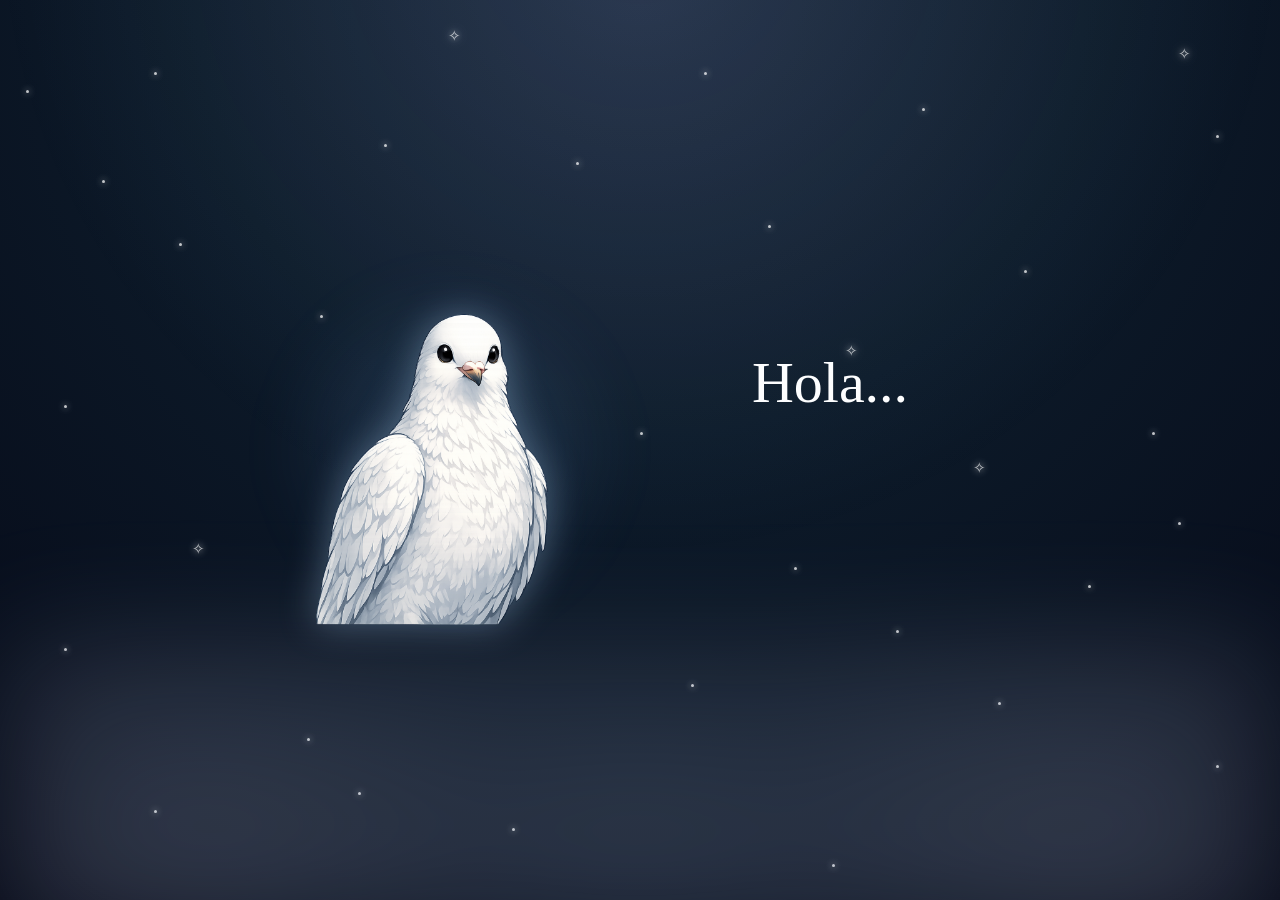
<file: index.html>
<!DOCTYPE html>
<html lang="es">
<head>
    <meta charset="UTF-8">
    <meta name="viewport" content="width=device-width, initial-scale=1.0">
    <link rel="stylesheet" href="Css/estilos.css">
    <title>Proyecto Migajeros</title>
    <link rel="icon" href="../Imagenes/icono.png" type="image/png">
</head>
<body>
    <div class="estrellas">

<span></span>
<span></span>
<span></span>
<span class="estrella-plus"></span>
<span></span>
<span></span>
<span></span>
<span></span>
<span></span>
<span class="estrella-plus"></span>

<span></span>
<span></span>
<span></span>
<span></span>
<span></span>
<span></span>
<span></span>
<span class="estrella-plus"></span>
<span></span>
<span></span>

<span></span>
<span></span>
<span></span>
<span></span>
<span></span>
<span></span>
<span class="estrella-plus"></span>
<span></span>
<span></span>
<span></span>

<span></span>
<span></span>
<span></span>
<span class="estrella-plus"></span>
<span></span>
</div>
<div class="niebla"></div>
<div class="estrella-fugaz"></div>
  <div class="contenedor">

    <div class="paloma">
    <img src="Imagenes/paloma.png" alt="Paloma">
</div>

    <div class="mensaje">
        <h1>Hola...</h1>

       <p id="textoBienvenida"></p>

   <button id="continuar" class="boton-dorado boton-oculto">
    ✦ Entrar ✦
</button>
    </div>
</div>  
<div class="login oculto">

    <h1>Bienvenido</h1>

    <input
        type="text"
        id="nombre"
        placeholder="Escribe tu nombre">

    <input
        type="password"
        id="password"
        placeholder="Contraseña">

    <button id="entrar">
        Entrar
    </button>

</div>
<script src="Js/player.js"></script>
<script src="Js/script.js"></script>
</body>
</html>
</file>
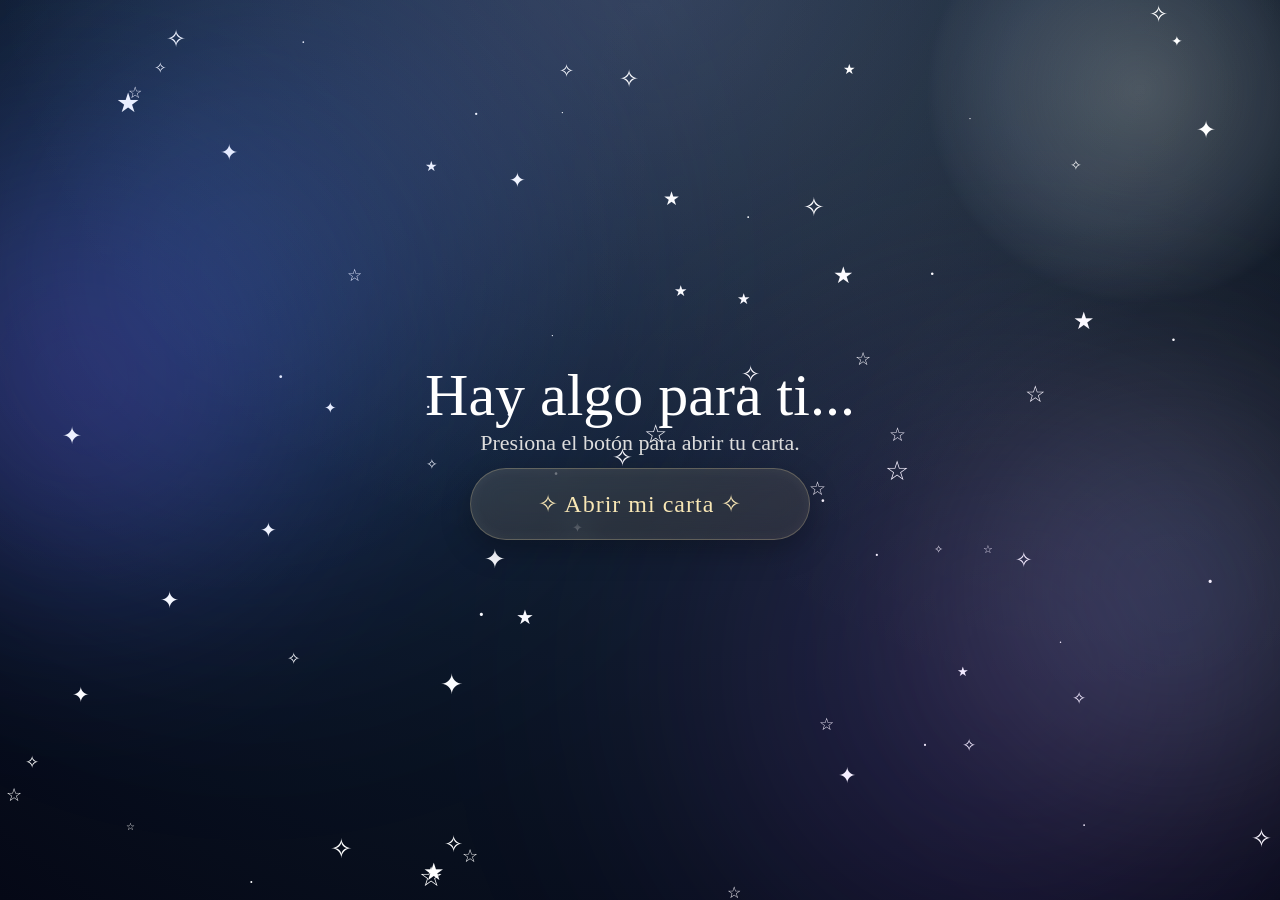
<file: Cartas/alison.html>
<!DOCTYPE html>
<html lang="es">

<head>

    <meta charset="UTF-8">

    <meta name="viewport" content="width=device-width, initial-scale=1.0">

    <title>Para Alison</title>

    <link rel="stylesheet" href="../Css/carta.css">

    <link rel="stylesheet" href="../Css/cielo.css">

<link rel="icon" href="../Imagenes/icono.png" type="image/png">

</head>

<body>

<div class="cielo">

    <div class="nebulosa izquierda"></div>

    <div class="nebulosa derecha"></div>

    <div class="luna"></div>

    <div class="estrellas"></div>

    <div class="niebla"></div>

</div>

    <div class="inicio">

        <h1>Hay algo para ti...</h1>

        <p>Presiona el botón para abrir tu carta.</p>

        <button id="abrirCarta" class="boton-imperial">

    <span>✧ Abrir mi carta ✧</span>

</button>
    </div>

    <div class="carta">

        <div class="hoja">

           <h2 id="tituloCarta"></h2>

            <p id="texto"></p>

<button id="recuerdo" class="boton-recuerdo oculto">
    ✧ Continuar ✧
</button>

        </div>

    </div>
<div id="meteoritos"></div>
<div class="destello"></div>
    
    <script src="../Js/datos.js"></script>
    <script src="../Js/passwords.js"></script>
    <script src="../Js/player.js"></script>
    <script src="../Js/carta.js"></script>
    <script src="../Js/cielo.js"></script>

</body>

</html>
</file>
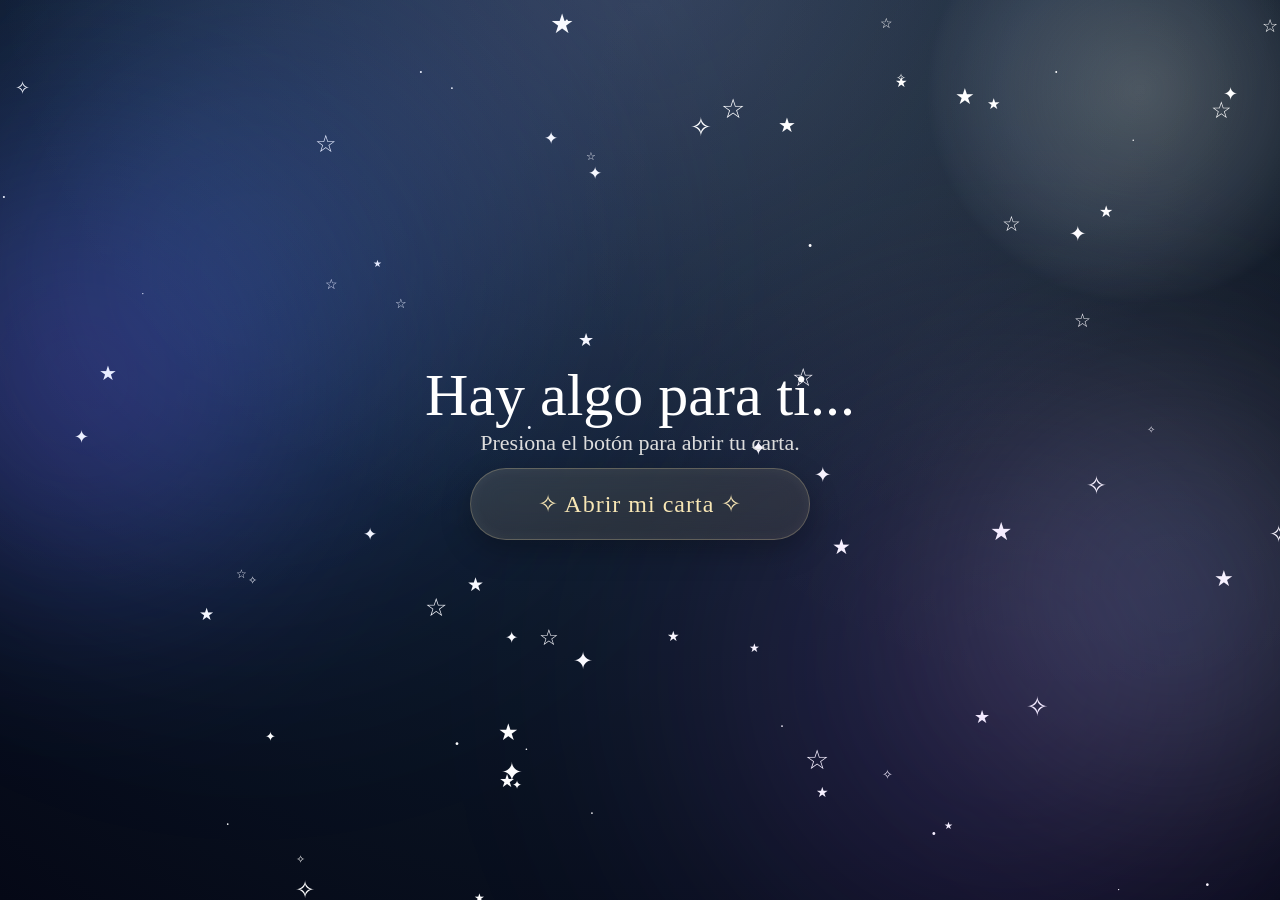
<file: Cartas/cecilia.html>
<!DOCTYPE html>
<html lang="es">

<head>

    <meta charset="UTF-8">

    <meta name="viewport" content="width=device-width, initial-scale=1.0">

    <title>Para Cecilia</title>

    <link rel="stylesheet" href="../Css/carta.css">

    <link rel="stylesheet" href="../Css/cielo.css">

<link rel="icon" href="../Imagenes/icono.png" type="image/png">

</head>

<body>

<div class="cielo">

    <div class="nebulosa izquierda"></div>

    <div class="nebulosa derecha"></div>

    <div class="luna"></div>

    <div class="estrellas"></div>

    <div class="niebla"></div>

</div>

    <div class="inicio">

        <h1>Hay algo para ti...</h1>

        <p>Presiona el botón para abrir tu carta.</p>

        <button id="abrirCarta" class="boton-imperial">

    <span>✧ Abrir mi carta ✧</span>

</button>
    </div>

    <div class="carta">

        <div class="hoja">

           <h2 id="tituloCarta"></h2>

            <p id="texto"></p>

            <button id="recuerdo" class="boton-recuerdo oculto">
    ✧ Continuar ✧
</button>

        </div>

    </div>
<div id="meteoritos"></div>
<div class="destello"></div>

    <script src="../Js/datos.js"></script>
    <script src="../Js/player.js"></script>
    <script src="../Js/carta.js"></script>
    <script src="../Js/cielo.js"></script>

</body>

</html>
</file>
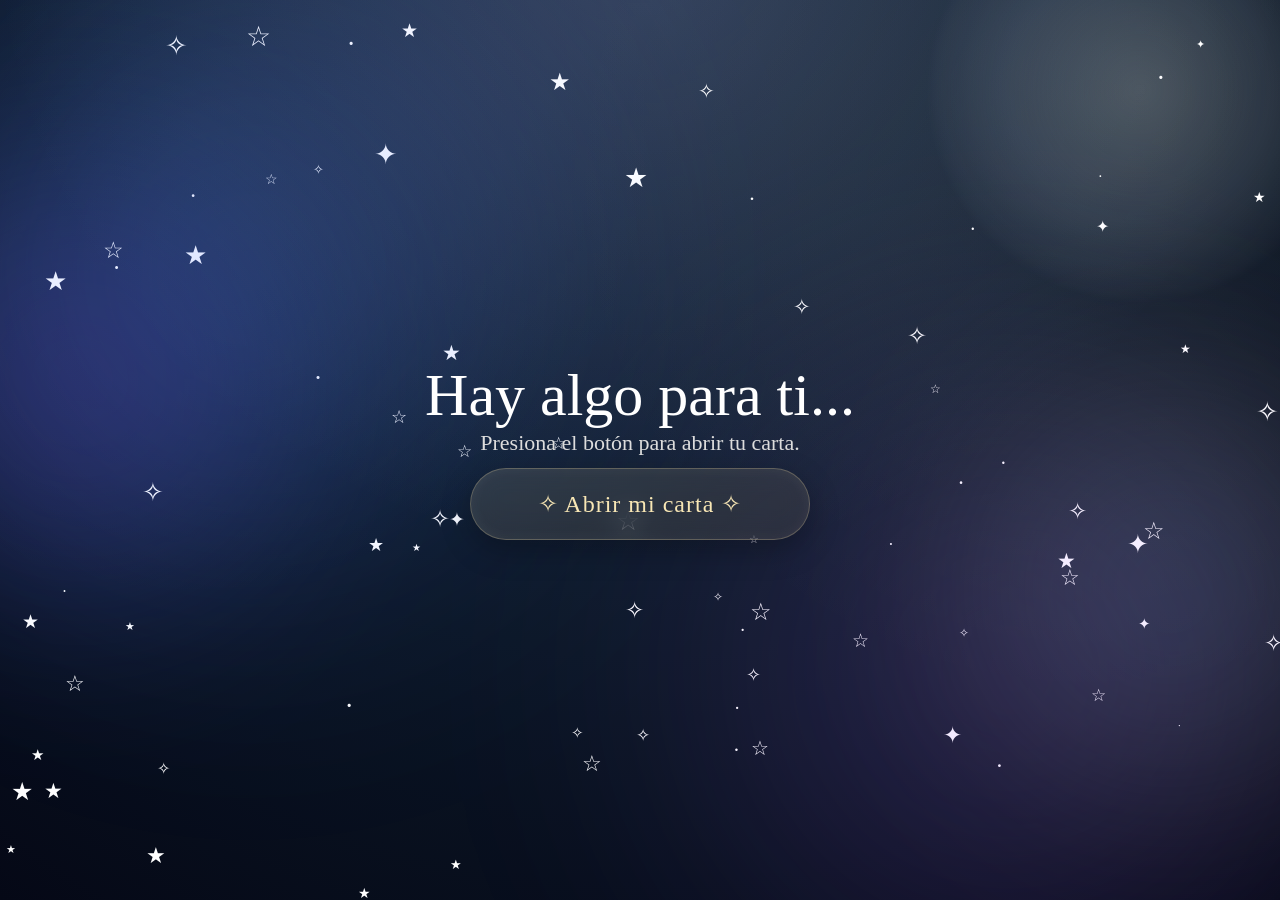
<file: Cartas/elissa.html>
<!DOCTYPE html>
<html lang="es">

<head>

    <meta charset="UTF-8">

    <meta name="viewport" content="width=device-width, initial-scale=1.0">

    <title>Para Elissa</title>

    <link rel="stylesheet" href="../Css/carta.css">

    <link rel="stylesheet" href="../Css/cielo.css">

<link rel="icon" href="../Imagenes/icono.png" type="image/png">

</head>

<body>

<div class="cielo">

    <div class="nebulosa izquierda"></div>

    <div class="nebulosa derecha"></div>

    <div class="luna"></div>

    <div class="estrellas"></div>

    <div class="niebla"></div>

</div>

    <div class="inicio">

        <h1>Hay algo para ti...</h1>

        <p>Presiona el botón para abrir tu carta.</p>

        <button id="abrirCarta" class="boton-imperial">

    <span>✧ Abrir mi carta ✧</span>

</button>
    </div>

    <div class="carta">

        <div class="hoja">

           <h2 id="tituloCarta"></h2>

            <p id="texto"></p>

            <button id="recuerdo" class="boton-recuerdo oculto">
    ✧ Continuar ✧
</button>

        </div>

    </div>
<div id="meteoritos"></div>
<div class="destello"></div>

    <script src="../Js/datos.js"></script>
    <script src="../Js/player.js"></script>
    <script src="../Js/carta.js"></script>
    <script src="../Js/cielo.js"></script>

</body>

</html>
</file>
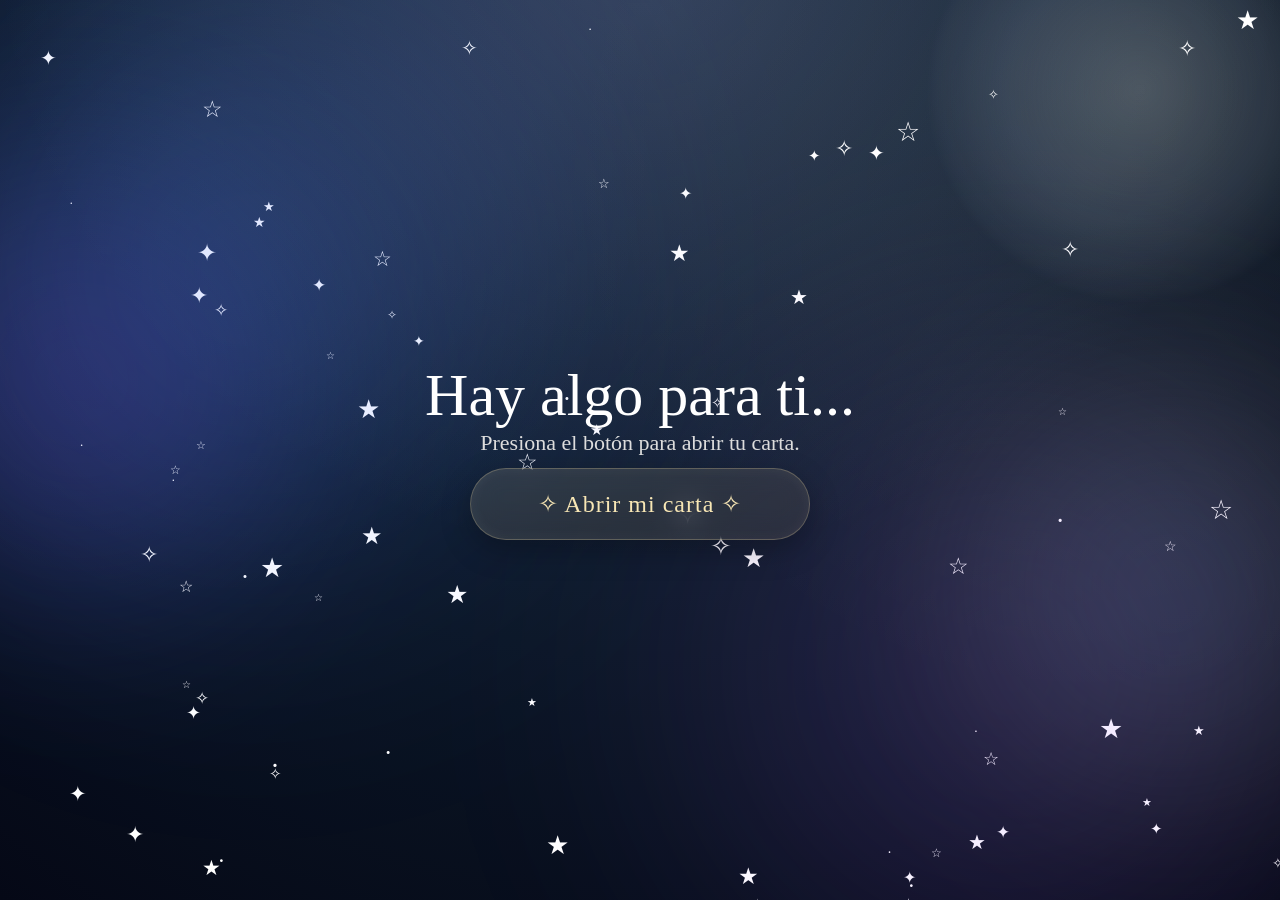
<file: Cartas/kevin.html>
<!DOCTYPE html>
<html lang="es">

<head>

    <meta charset="UTF-8">

    <meta name="viewport" content="width=device-width, initial-scale=1.0">

    <title>Para Kevin</title>

    <link rel="stylesheet" href="../Css/carta.css">

    <link rel="stylesheet" href="../Css/cielo.css">

<link rel="icon" href="../Imagenes/icono.png" type="image/png">

</head>

<body>

<div class="cielo">

    <div class="nebulosa izquierda"></div>

    <div class="nebulosa derecha"></div>

    <div class="luna"></div>

    <div class="estrellas"></div>

    <div class="niebla"></div>

</div>

    <div class="inicio">

        <h1>Hay algo para ti...</h1>

        <p>Presiona el botón para abrir tu carta.</p>

        <button id="abrirCarta" class="boton-imperial">

    <span>✧ Abrir mi carta ✧</span>

</button>
    </div>

    <div class="carta">

        <div class="hoja">

           <h2 id="tituloCarta"></h2>

            <p id="texto"></p>

            <button id="recuerdo" class="boton-recuerdo oculto">
    ✧ Continuar ✧
</button>

        </div>

    </div>
<div id="meteoritos"></div>
<div class="destello"></div>

    <script src="../Js/datos.js"></script>
    <script src="../Js/player.js"></script>
    <script src="../Js/carta.js"></script>
    <script src="../Js/cielo.js"></script>

</body>

</html>
</file>
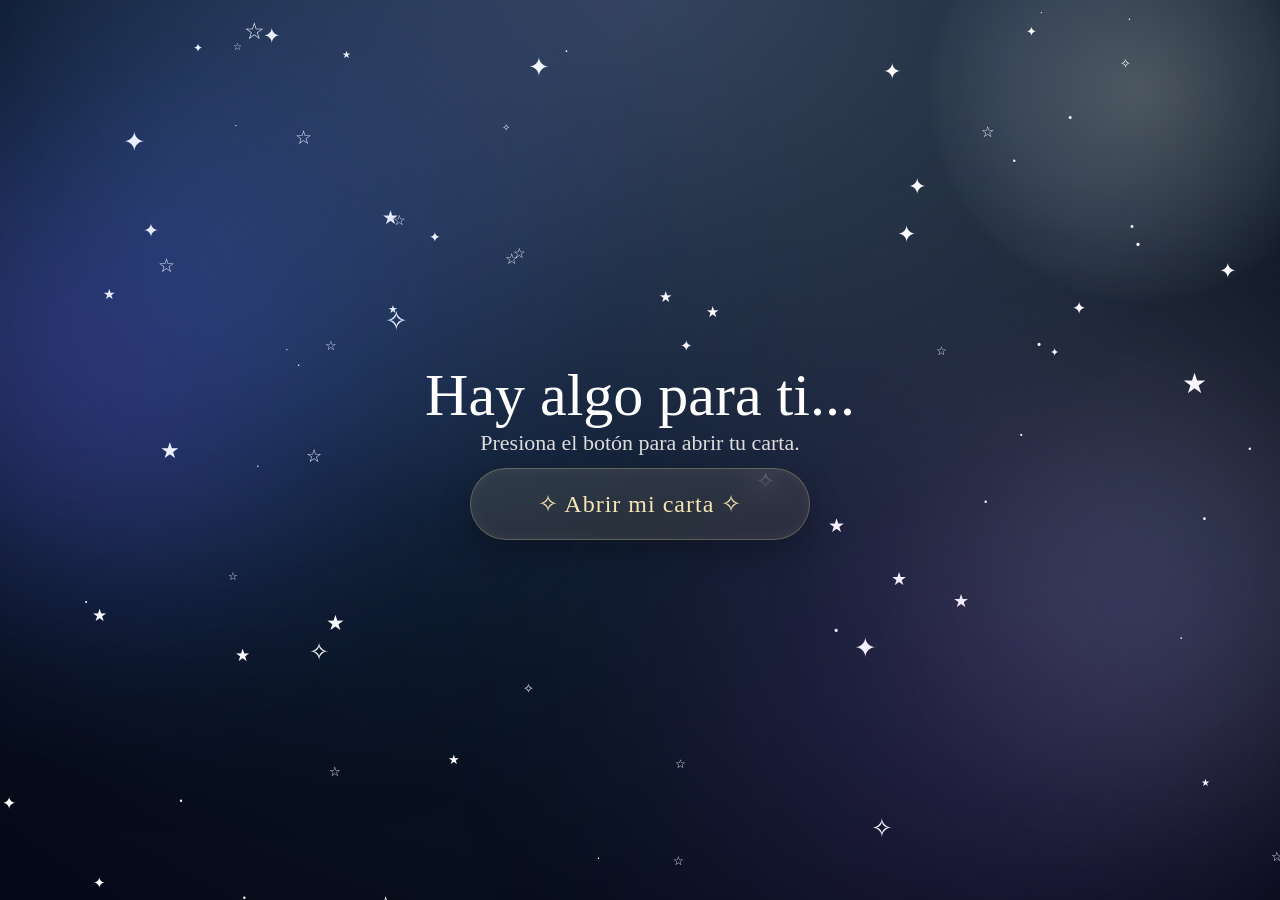
<file: Cartas/nare.html>
<!DOCTYPE html>
<html lang="es">

<head>

    <meta charset="UTF-8">

    <meta name="viewport" content="width=device-width, initial-scale=1.0">

    <title>Para Nare</title>

    <link rel="stylesheet" href="../Css/carta.css">

    <link rel="stylesheet" href="../Css/cielo.css">

<link rel="icon" href="../Imagenes/icono.png" type="image/png">

</head>

<body>

<div class="cielo">

    <div class="nebulosa izquierda"></div>

    <div class="nebulosa derecha"></div>

    <div class="luna"></div>

    <div class="estrellas"></div>

    <div class="niebla"></div>

</div>

    <div class="inicio">

        <h1>Hay algo para ti...</h1>

        <p>Presiona el botón para abrir tu carta.</p>

        <button id="abrirCarta" class="boton-imperial">

    <span>✧ Abrir mi carta ✧</span>

</button>
    </div>

    <div class="carta">

        <div class="hoja">

           <h2 id="tituloCarta"></h2>

            <p id="texto"></p>

            <button id="recuerdo" class="boton-recuerdo oculto">
    ✧ Continuar ✧
</button>

        </div>

    </div>
<div id="meteoritos"></div>
<div class="destello"></div>

    <script src="../Js/datos.js"></script>
    <script src="../Js/player.js"></script>
    <script src="../Js/carta.js"></script>
    <script src="../Js/cielo.js"></script>

</body>

</html>
</file>
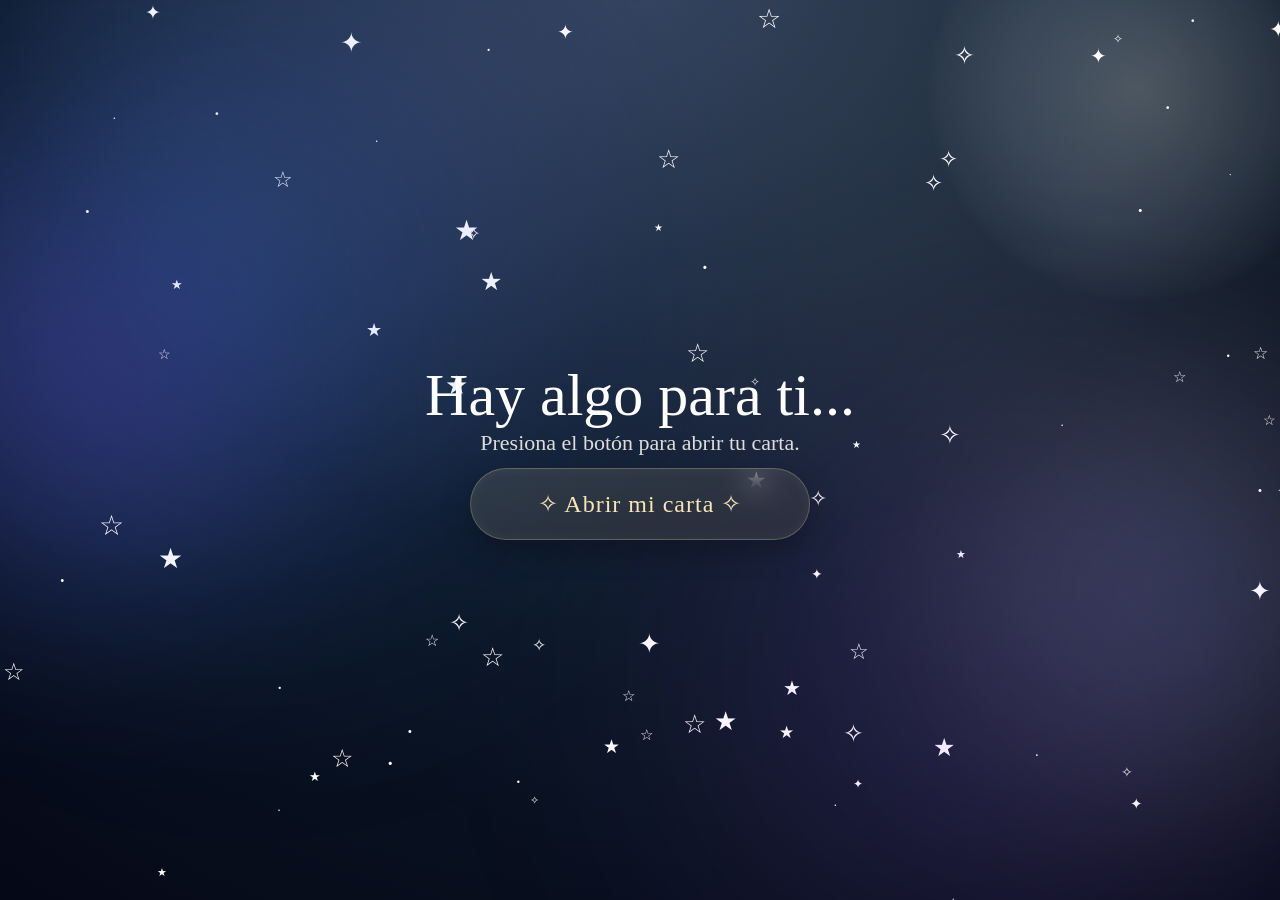
<file: Cartas/plantilla.html>
<!DOCTYPE html>
<html lang="es">

<head>

    <meta charset="UTF-8">
    <meta name="viewport" content="width=device-width, initial-scale=1.0">

    <title>Migajeros</title>

    <link rel="stylesheet" href="../Css/carta.css">
    <link rel="stylesheet" href="../Css/cielo.css">

<link rel="icon" href="../Imagenes/icono.png" type="image/png">

</head>

<body>

    <div class="cielo">

        <div class="nebulosa izquierda"></div>
        <div class="nebulosa derecha"></div>
        <div class="luna"></div>
        <div class="estrellas"></div>
        <div class="niebla"></div>

    </div>

    <div class="inicio">

        <h1>Hay algo para ti...</h1>

        <p>Presiona el botón para abrir tu carta.</p>

        <button id="abrirCarta" class="boton-imperial">
            <span>✧ Abrir mi carta ✧</span>
        </button>

    </div>

    <div class="carta">

        <div class="hoja">

            <h2 id="tituloCarta"></h2>

            <p id="texto"></p>

            <button id="recuerdo" class="boton-recuerdo oculto">
                ✧ Continuar ✧
            </button>

        </div>

    </div>

    <div id="meteoritos"></div>
    <div class="destello"></div>

    <!-- Música -->
    <audio id="musica" loop preload="auto">
        <source id="musicaSource" src="" type="audio/mpeg">
    </audio>

    <!-- Spotify -->
    <div class="spotify oculto" id="spotify">
        <iframe
            id="spotifyPlayer"
            style="border-radius:12px"
            src=""
            width="100%"
            height="152"
            frameborder="0"
            allowfullscreen
            allow="autoplay; clipboard-write; encrypted-media; fullscreen; picture-in-picture"
            loading="lazy">
        </iframe>
    </div>

    <script src="../Js/datos.js"></script>
    <script src="../Js/player.js"></script>
    <script src="../Js/plantilla.js"></script>
    <script src="../Js/cielo.js"></script>

</body>

</html>
</file>
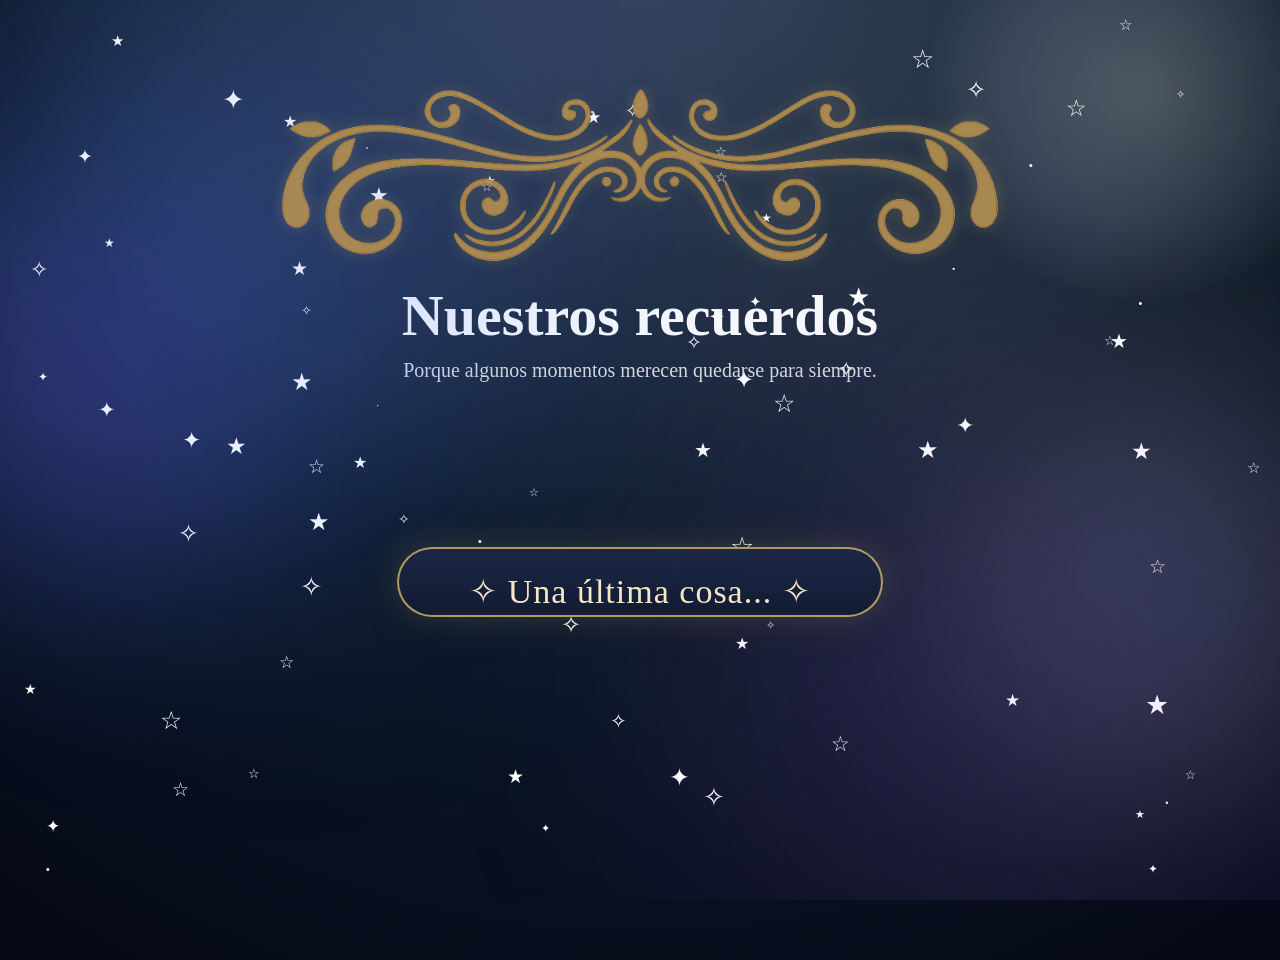
<file: Cartas/recuerdo.html>
<!DOCTYPE html>
<html lang="es">

<head>

<meta charset="UTF-8">
<meta name="viewport" content="width=device-width, initial-scale=1.0">

<title>Recuerdos</title>

<link rel="stylesheet" href="../Css/carta.css">
<link rel="stylesheet" href="../Css/cielo.css">
<link rel="stylesheet" href="../Css/recuerdos.css">

<link rel="icon" href="../Imagenes/icono.png" type="image/png">

</head>

<body>

<div class="cielo">

    <div class="nebulosa izquierda"></div>
    <div class="nebulosa derecha"></div>
    <div class="luna"></div>
    <div class="estrellas"></div>
    <div class="niebla"></div>

</div>

<div class="contenedor-recuerdos">

    <img src="../Imagenes/adorno_dorado.png"
         class="adorno"
         alt="">

    <h1>Nuestros recuerdos</h1>

    <p class="subtitulo">
        Porque algunos momentos merecen quedarse para siempre.
    </p>

    <div class="galeria"></div>

<div class="final-recuerdo">
    <button id="ultimaCosa" class="oculto">
        ✧ Una última cosa... ✧
    </button>
</div>

</div>

<script src="../Js/datos.js"></script>
<script src="../Js/player.js"></script>
<script src="../Js/cielo.js"></script>

<script>
document.body.style.overflowY = "auto";
document.body.style.height = "auto";
</script>

<script src="../Js/recuerdos.js"></script>

</body>
</html>
</file>
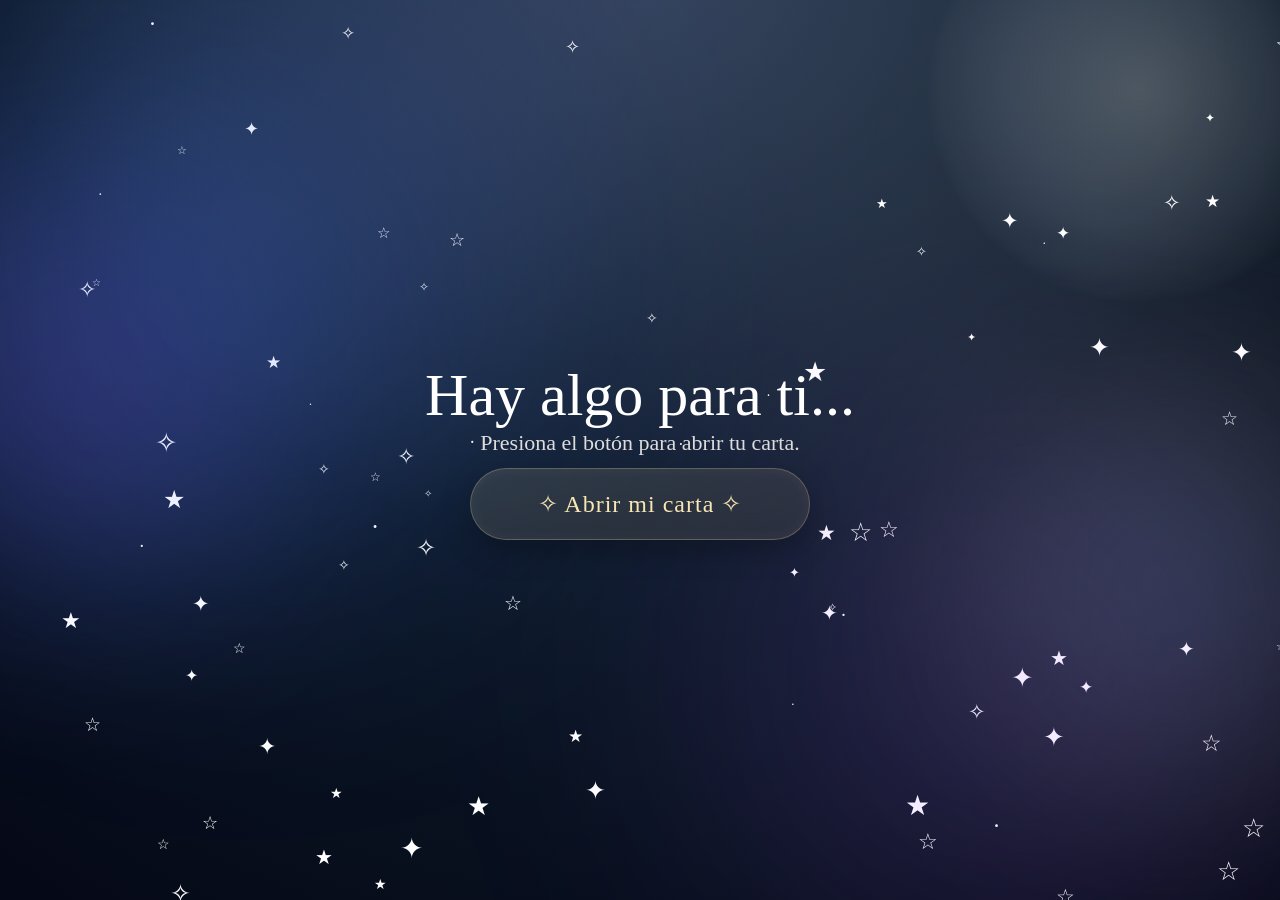
<file: Cartas/rosa.html>
<!DOCTYPE html>
<html lang="es">

<head>

    <meta charset="UTF-8">

    <meta name="viewport" content="width=device-width, initial-scale=1.0">

    <title>Para Rosa</title>

    <link rel="stylesheet" href="../Css/carta.css">

    <link rel="stylesheet" href="../Css/cielo.css">

<link rel="icon" href="../Imagenes/icono.png" type="image/png">

</head>

<body>

<div class="cielo">

    <div class="nebulosa izquierda"></div>

    <div class="nebulosa derecha"></div>

    <div class="luna"></div>

    <div class="estrellas"></div>

    <div class="niebla"></div>

</div>

    <div class="inicio">

        <h1>Hay algo para ti...</h1>

        <p>Presiona el botón para abrir tu carta.</p>

        <button id="abrirCarta" class="boton-imperial">

    <span>✧ Abrir mi carta ✧</span>

</button>
    </div>

    <div class="carta">

        <div class="hoja hoja-scroll">

           <h2 id="tituloCarta"></h2>

            <p id="texto"></p>

            <button id="recuerdo" class="boton-recuerdo oculto">
    ✧ Continuar ✧
</button>

        </div>

    </div>
<div id="meteoritos"></div>
<div class="destello"></div>

<script src="../Js/datos.js"></script>

<script src="../Js/player.js"></script>

<script src="../Js/carta.js"></script>

<script src="../Js/cielo.js"></script>

</body>

</html>
</file>
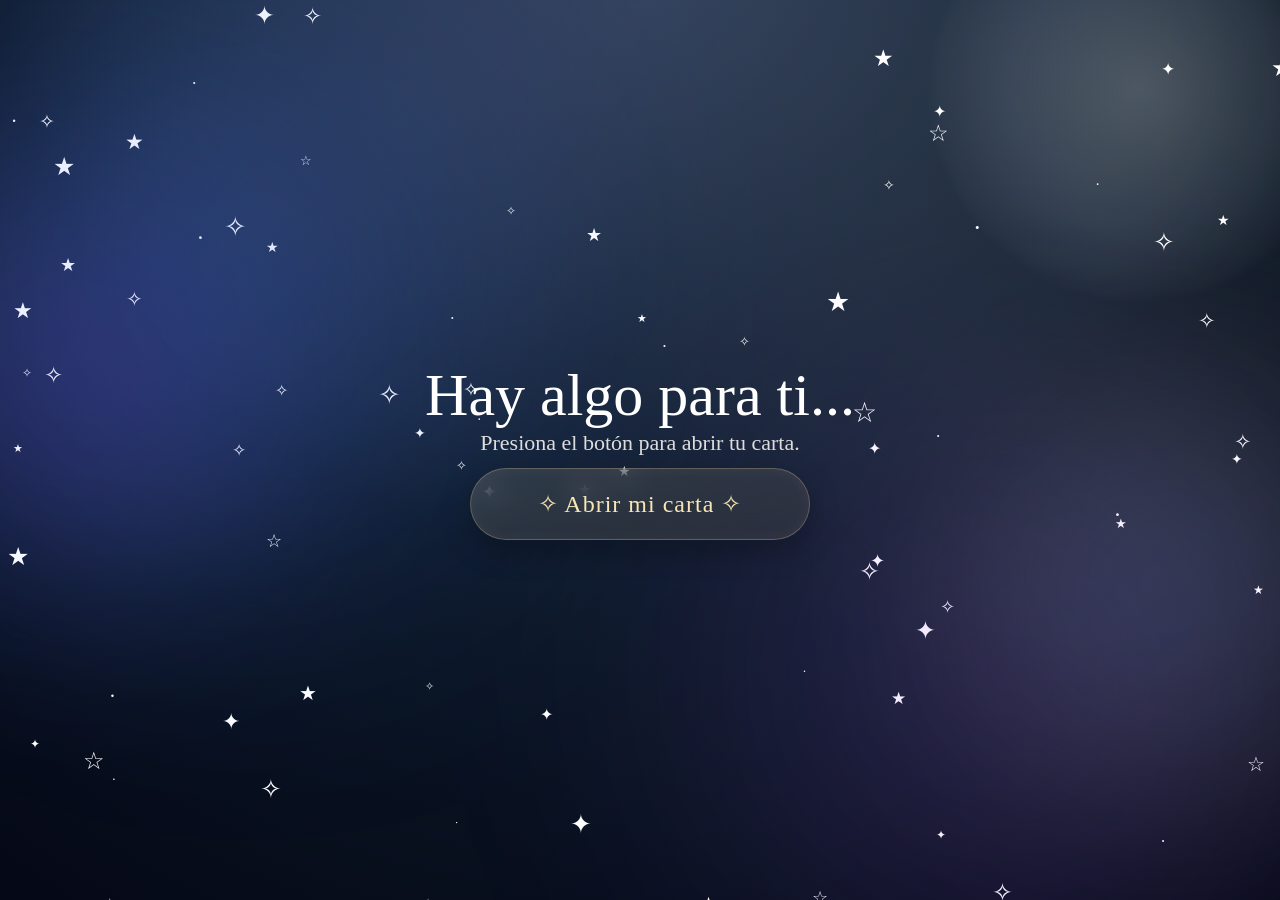
<file: Cartas/sofia.html>
<!DOCTYPE html>
<html lang="es">

<head>

    <meta charset="UTF-8">

    <meta name="viewport" content="width=device-width, initial-scale=1.0">

    <title>Para Sofia</title>

    <link rel="stylesheet" href="../Css/carta.css">

    <link rel="stylesheet" href="../Css/cielo.css">

<link rel="icon" href="../Imagenes/icono.png" type="image/png">

</head>

<body>

<div class="cielo">

    <div class="nebulosa izquierda"></div>

    <div class="nebulosa derecha"></div>

    <div class="luna"></div>

    <div class="estrellas"></div>

    <div class="niebla"></div>

</div>

    <div class="inicio">

        <h1>Hay algo para ti...</h1>

        <p>Presiona el botón para abrir tu carta.</p>

        <button id="abrirCarta" class="boton-imperial">

    <span>✧ Abrir mi carta ✧</span>

</button>
    </div>

    <div class="carta">

        <div class="hoja">

           <h2 id="tituloCarta"></h2>

            <p id="texto"></p>

            <button id="recuerdo" class="boton-recuerdo oculto">
    ✧ Continuar ✧
</button>

        </div>

    </div>
<div id="meteoritos"></div>
<div class="destello"></div>

    <script src="../Js/datos.js"></script>
    <script src="../Js/player.js"></script>
    <script src="../Js/carta.js"></script>
    <script src="../Js/cielo.js"></script>

</body>

</html>
</file>
<file: Css/estilos.css>
*{
    margin: 0;
    padding: 0;
    box-sizing: border-box;
}

body{
    background: radial-gradient(circle at top, #1B263B 0%, #0D1B2A 40%, #050816 100%);
    color: white;
    font-family: Georgia, serif;
    height: 100vh;
    overflow: hidden;
}

.contenedor{
    width: 100%;
    height: 100vh;
    display: flex;
    justify-content: center;
    align-items: center;
    gap: 60px;
    padding: 50px;
}

.mensaje{
    max-width:650px;
    text-align:center;
}

h1{

    font-size:58px;

    margin-bottom:25px;

    font-weight:normal;

}

p{

    font-size:24px;

    line-height:1.8;

    margin:20px auto;

}

button{

    width:320px;
    height:72px;

    background:transparent;

    color:#f7e5a2;

    font-size:22px;

    font-family:Georgia,serif;

    border:2px solid #c9a64f;

    cursor:pointer;

    position:relative;

    overflow:hidden;

    transition:.4s;

    clip-path:polygon(
        8% 0%,
        92% 0%,
        100% 20%,
        100% 80%,
        92% 100%,
        8% 100%,
        0% 80%,
        0% 20%
    );

    background:
    rgba(7,15,35,.45);

}

button::before{

    content:"";

    position:absolute;

    inset:6px;

    border:1px solid rgba(236,210,120,.8);

    clip-path:inherit;

}

button:hover{

    color:white;

    border-color:#ffe58f;

    transform:translateY(-4px);

    box-shadow:

        0 0 18px rgba(255,228,120,.45),

        0 0 45px rgba(255,228,120,.25);

}

button::after{

    content:"";

    position:absolute;

    top:-120%;

    left:-30%;

    width:40%;

    height:300%;

    background:rgba(255,255,255,.35);

    transform:rotate(28deg);

    transition:.8s;

}

button:hover::after{

    left:120%;

}

@keyframes respirar{
    0%{
        transform: translateY(0px) scale(1);
    }

    50%{
        transform: translateY(-8px) scale(1.02);
    }

    100%{
        transform: translateY(0px) scale(1);
    }
}
.paloma{

    position:relative;

}

.paloma::before{

    content:"";

    position:absolute;

    top:50%;
    left:50%;

    width:330px;
    height:330px;

    transform:translate(-50%,-50%);

    border-radius:50%;

    background:radial-gradient(circle,
        rgba(180,220,255,.18) 0%,
        rgba(130,180,255,.10) 35%,
        transparent 75%);

   filter:blur(28px);

    animation: halo 5s ease-in-out infinite;

}

.paloma img{

    position:relative;

    width:320px;

    user-select:none;

    animation: respirar 3s ease-in-out infinite;

    filter:
    drop-shadow(0 0 18px rgba(180,220,255,.35));

}

.login{

    position:absolute;

    width:100%;
    height:100vh;

    display:flex;

    flex-direction:column;

    justify-content:center;

    align-items:center;

    gap:20px;

}

.oculto{

    display:none;

}

input{

    width:350px;

    padding:15px;

    border:none;

    border-radius:10px;

    font-size:18px;

}

.boton-dorado{

    margin:40px auto 0;

    width:320px;
    height:70px;

    background:transparent;

    color:#f6e8b1;

    font-size:22px;

    font-family:Georgia, serif;

    letter-spacing:1px;

    border:2px solid #bfa15a;

    border-radius:14px;

    cursor:pointer;

    position:relative;

    overflow:hidden;

    transition:.55s ease;

}
.boton-dorado::before{

    content:"";

    position:absolute;

    inset:6px;

    border:1px solid rgba(245,219,130,.6);

    border-radius:10px;

}
.boton-dorado:hover{

    transform:translateY(-4px);

    color:white;

    border-color:#ffe28a;

    box-shadow:
        0 0 20px rgba(255,230,140,.35),
        0 0 45px rgba(255,230,140,.18);

}
.boton-dorado::after{

    content:"";

    position:absolute;

    top:-120%;

    left:-40%;

    width:40%;

    height:300%;

    background:rgba(255,255,255,.25);

    transform:rotate(25deg);

    transition:.8s;

}
.boton-dorado:hover::after{

    left:120%;

}
.boton-oculto{

    opacity:0;

    transform:translateY(20px);

    pointer-events:none;

}

.boton-visible{

    opacity:1;

    transform:translateY(0);

    pointer-events:auto;

    transition:all 2.2s ease;

}
/*==========================
      ESTRELLAS
==========================*/

.estrellas{

    position:fixed;

    width:100%;

    height:100%;

    top:0;

    left:0;

    overflow:hidden;

    pointer-events:none;

}

.estrellas{

    position: fixed;

    width:100%;
    height:100%;

    top:0;
    left:0;

    overflow:hidden;

    pointer-events:none;

}

/* Todas las estrellas */

.estrellas span{

    position:absolute;

    display:block;

    width:3px;
    height:3px;

    background:white;

    border-radius:50%;

    opacity:.75;

    box-shadow:
        0 0 6px rgba(255,255,255,.9),
        0 0 12px rgba(255,255,255,.45);

    animation:parpadear 4s ease-in-out infinite;

}

/* Las estrellas especiales */

.estrellas .estrella-plus{

    width:auto;
    height:auto;

    background:none;

    box-shadow:none;

}

.estrellas .estrella-plus::before{

    content:"✧";

    color:white;

    font-size:15px;

    text-shadow:
        0 0 6px white,
        0 0 14px rgba(255,255,255,.6);

}

/* Animación */

@keyframes parpadear{

    0%{

        opacity:.35;

        transform:scale(.9);

    }

    50%{

        opacity:1;

        transform:scale(1.35);

    }

    100%{

        opacity:.45;

        transform:scale(.95);

    }

}

/* Posiciones */

.estrellas span:nth-child(1){top:8%;left:12%;animation-duration:3s;}
.estrellas span:nth-child(2){top:18%;left:45%;animation-duration:6s;}
.estrellas span:nth-child(3){top:30%;left:80%;animation-duration:4s;}
.estrellas span:nth-child(4){top:60%;left:15%;animation-duration:5s;}
.estrellas span:nth-child(5){top:70%;left:70%;animation-duration:4s;}
.estrellas span:nth-child(6){top:40%;left:35%;animation-duration:6s;}
.estrellas span:nth-child(7){top:12%;left:72%;animation-duration:5s;}
.estrellas span:nth-child(8){top:82%;left:24%;animation-duration:7s;}
.estrellas span:nth-child(9){top:48%;left:90%;animation-duration:5s;}
.estrellas span:nth-child(10){top:5%;left:92%;animation-duration:8s;}
.estrellas span:nth-child(11){top:20%;left:8%;animation-duration:6s;}
.estrellas span:nth-child(12){top:25%;left:60%;animation-duration:4s;}
.estrellas span:nth-child(13){top:90%;left:12%;animation-duration:7s;}
.estrellas span:nth-child(14){top:76%;left:54%;animation-duration:5s;}
.estrellas span:nth-child(15){top:65%;left:85%;animation-duration:6s;}
.estrellas span:nth-child(16){top:55%;left:42%;animation-duration:4s;}
.estrellas span:nth-child(17){top:16%;left:30%;animation-duration:5s;}
.estrellas span:nth-child(18){top:38%;left:66%;animation-duration:7s;}
.estrellas span:nth-child(19){top:85%;left:95%;animation-duration:6s;}
.estrellas span:nth-child(20){top:45%;left:5%;animation-duration:5s;}
.estrellas span:nth-child(21){top:8%;left:55%;animation-duration:7s;}
.estrellas span:nth-child(22){top:92%;left:40%;animation-duration:6s;}
.estrellas span:nth-child(23){top:72%;left:5%;animation-duration:5s;}
.estrellas span:nth-child(24){top:35%;left:25%;animation-duration:8s;}
.estrellas span:nth-child(25){top:15%;left:95%;animation-duration:6s;}
.estrellas span:nth-child(26){top:63%;left:62%;animation-duration:4s;}
.estrellas span:nth-child(27){top:51%;left:76%;animation-duration:5s;}
.estrellas span:nth-child(28){top:88%;left:28%;animation-duration:7s;}
.estrellas span:nth-child(29){top:10%;left:2%;animation-duration:4s;}
.estrellas span:nth-child(30){top:58%;left:92%;animation-duration:6s;}
.estrellas span:nth-child(31){top:27%;left:14%;animation-duration:5s;}
.estrellas span:nth-child(32){top:48%;left:50%;animation-duration:7s;}
.estrellas span:nth-child(33){top:78%;left:78%;animation-duration:6s;}
.estrellas span:nth-child(34){top:3%;left:35%;animation-duration:5s;}
.estrellas span:nth-child(35){top:96%;left:65%;animation-duration:8s;}
/*==========================
      ESTRELLA FUGAZ
==========================*/

.estrella-fugaz{

    position:fixed;

    top:-100px;
    left:-100px;

    width:100px;
    height:2px;

    background:linear-gradient(
        90deg,
        white,
        rgba(255,255,255,.7),
        transparent
    );

    border-radius:50px;

    transform:rotate(145deg);

    opacity:0;

    pointer-events:none;

    box-shadow:
        0 0 10px white,
        0 0 25px rgba(180,220,255,.8);

}
/*==========================
         NIEBLA
==========================*/

.niebla{

    position:fixed;

    left:0;
    bottom:-40px;

    width:100%;
    height:300px;

    pointer-events:none;

    background:
        radial-gradient(
            circle at 15% 80%,
            rgba(210,225,255,.22),
            transparent 55%
        ),

        radial-gradient(
            circle at 50% 100%,
            rgba(180,210,255,.10),
            transparent 60%
        ),

        radial-gradient(
            circle at 85% 80%,
            rgba(210,225,255,.22),
            transparent 55%
        );

    filter:blur(60px);

    animation: niebla 12s ease-in-out infinite;

}

@keyframes niebla{

    0%{
        transform:translateX(-20px);
        opacity:.45;
    }

    50%{
        transform:translateX(20px);
        opacity:.75;
    }

    100%{
        transform:translateX(-20px);
        opacity:.45;
    }

}
/*==========================
      LUZ DEL CIELO
==========================*/

body::before{

    content:"";

    position:fixed;

    inset:0;

    pointer-events:none;

    background:
    radial-gradient(circle at 50% -10%,
    rgba(170,210,255,.12),
    transparent 55%);

    animation:cieloRespira 10s ease-in-out infinite;

}

@keyframes cieloRespira{

    0%{

        opacity:.45;
        transform:scale(1);

    }

    50%{

        opacity:.9;
        transform:scale(1.08);

    }

    100%{

        opacity:.45;
        transform:scale(1);

    }

}

html,
body{

    min-height:100vh;

    height:auto !important;

    overflow-y:auto !important;

    overflow-x:hidden;

}
</file>
<file: Css/carta.css>
*{
    margin:0;
    padding:0;
    box-sizing:border-box;
}

body{

    overflow-x:hidden;
    overflow-y:hidden;

    font-family:Georgia,serif;

    background:
    radial-gradient(circle at top,#1B263B 0%,#0D1B2A 45%,#050816 100%);

    color:white;

    width:100vw;
    height:100vh;

    transition:transform 4s ease;

}

body.abriendo{

    filter:brightness(.82);

}

/*=========================
      FONDO
=========================*/

.cielo{

    position:fixed;

    inset:0;

    overflow:hidden;

}

/*=========================
          LUNA
=========================*/

.luna{

    position:absolute;

    width:420px;

    height:420px;

    border-radius:50%;

    top:-120px;

    right:-70px;

    background:
    radial-gradient(circle,
    rgba(255,255,255,.22),
    rgba(220,230,255,.12) 45%,
    transparent 75%);

    filter:blur(4px);

    animation:lunaFlota 10s ease-in-out infinite;

}

/*=========================
        NEBULOSAS
=========================*/

.nebulosa{

    position:absolute;

    border-radius:50%;

    filter:blur(90px);

    opacity:.55;

    animation:nebulosaFlota 18s ease-in-out infinite;

}

.nebulosa.izquierda{

    width:520px;

    height:520px;

    left:-180px;

    top:120px;

    background:
    radial-gradient(circle,
    rgba(135,70,255,.55) 0%,
    rgba(90,130,255,.35) 45%,
    transparent 80%);

}

.nebulosa.derecha{

    width:460px;

    height:460px;

    right:-120px;

    bottom:80px;

    background:
    radial-gradient(circle,
    rgba(120,180,255,.45) 0%,
    rgba(255,225,160,.20) 55%,
    transparent 80%);

    animation-delay:-8s;

}

@keyframes nebulosaFlota{

    0%{

        transform:translate(0,0) scale(1);

    }

    50%{

        transform:translate(20px,-15px) scale(1.08);

    }

    100%{

        transform:translate(0,0) scale(1);

    }

}

.estrellas{

    position:absolute;

    inset:0;

}
/*
.estrellas::before{

    content:"";

    position:absolute;

    inset:0;

    background-image:
    radial-gradient(white 1px,transparent 1px);

    background-size:70px 70px;

    opacity:.55;

    animation:parpadeo 4s ease-in-out infinite;

    transition:opacity 2s;
    body.abriendo .estrellas::before{

    opacity:.9;
}
}
*/

.niebla{

    position:absolute;
    inset:0;
    overflow:hidden;

}

.niebla::before,
.niebla::after{

    content:"";

    position:absolute;

    width:900px;
    height:900px;

    border-radius:50%;

    filter:blur(120px);

    opacity:.35;

}

.niebla::before{

    top:-180px;
    left:-200px;

    background:
    radial-gradient(circle,
    rgba(80,120,255,.75),
    transparent 70%);

    animation:nebulosaAzul 18s ease-in-out infinite alternate;

}

.niebla::after{

    bottom:-220px;
    right:-180px;

    background:
    radial-gradient(circle,
    rgba(170,110,255,.65),
    transparent 70%);

    animation:nebulosaMorada 22s ease-in-out infinite alternate;

}

/*=========================
        PORTADA
=========================*/

.inicio{

    position: fixed;
    inset: 0;

    display: flex;
    flex-direction: column;

    justify-content: center;
    align-items: center;

    text-align: center;

    z-index: 10;

}

.inicio h1{

    font-size:60px;

    font-weight:normal;

}

.inicio p{

    font-size:22px;

    color:#ddd;

}

.inicio.ocultar{

    opacity:0;

    transform:scale(.95);

    transition:
    opacity .8s ease,
    transform .8s ease;

    pointer-events:none;

}

button{

    margin-top:12px;

    width:320px;

    height:70px;

    border:none;

    border-radius:18px;

    background:rgba(255,223,140,.18);

    color:#ffe8a3;

    font-size:22px;

    cursor:pointer;

    transition:.4s;

    backdrop-filter:blur(8px);

}

button:hover{

    transform:translateY(-5px);

    box-shadow:
    0 0 30px rgba(255,220,120,.4);

}

/*==================================
        BOTÓN IMPERIAL
==================================*/

.boton-imperial{

    width:340px;

    height:72px;

    border:1px solid rgba(255,230,170,.25);

    border-radius:40px;

    background:
    linear-gradient(
        145deg,
        rgba(255,235,185,.12),
        rgba(255,215,120,.08)
    );

    color:#f8e7b5;

    font-size:24px;

    font-family:Georgia,serif;

    letter-spacing:1px;

    backdrop-filter:blur(14px);

    box-shadow:
        0 10px 30px rgba(0,0,0,.25),
        inset 0 0 15px rgba(255,255,255,.05);

    transition:all .35s ease;

    overflow:hidden;
    position:relative;

    text-shadow:0 0 0 transparent;
}

.boton-imperial:hover{

    text-shadow:0 0 12px rgba(255,240,180,.8);

    transform:translateY(-5px) scale(1.03);

    border-color:rgba(255,235,170,.55);

    background:
    linear-gradient(
        145deg,
        rgba(255,240,200,.20),
        rgba(255,220,150,.12)
    );

    box-shadow:
        0 18px 40px rgba(255,220,120,.18),
        0 0 30px rgba(255,235,170,.10);

}

.boton-imperial:active{

    transform:scale(.97);

}

/*==================================
        LUZ DEL CIELO
==================================*/

body::before{

    content:"";

    position:fixed;

    inset:0;

    pointer-events:none;

    background:

    radial-gradient(circle at 50% -10%,
    rgba(170,200,255,.20),
    transparent 55%),

    radial-gradient(circle at 15% 15%,
    rgba(120,160,255,.08),
    transparent 35%),

    radial-gradient(circle at 85% 20%,
    rgba(255,240,180,.05),
    transparent 40%);

    animation:luzCielo 10s ease-in-out infinite;

}

@keyframes luzCielo{

    0%{

        opacity:.5;

        transform:scale(1);

    }

    50%{

        opacity:.9;

        transform:scale(1.05);

    }

    100%{

        opacity:.5;

        transform:scale(1);

    }

}

/*=========================
        CARTA
=========================*/

.carta{

    position:absolute;
    
    z-index:20;
    
    inset:0;

    display:flex;

    justify-content:center;

    align-items:center;

    opacity:0;

    pointer-events:none;

    transform:translateY(-220px) scale(.95);

    transition:
        opacity .9s ease,
        transform 1.2s cubic-bezier(.18,.9,.25,1.15);

}

.carta.visible{

    opacity:1;

    pointer-events:auto;

    transform:translateY(0) scale(1);

}

/*==================================
      HALO DE LA CARTA
==================================*/

.carta::before{

    content:"";

    position:absolute;

    width:900px;

    height:900px;

    left:50%;

    top:50%;

    transform:translate(-50%,-50%);

    border-radius:50%;

    background:
    radial-gradient(circle,
    rgba(255,220,140,.18) 0%,
    rgba(255,220,140,.08) 35%,
    transparent 70%);

    filter:blur(50px);

    opacity:0;

    transition:opacity 1.5s ease;

    pointer-events:none;

    z-index:-1;

}

.carta.visible::before{

    opacity:1;

}

/*=========================
         HOJA
=========================*/

.hoja{

    width:850px;

    max-width:90%;

    min-height:520px;

    background:linear-gradient(

180deg,

rgba(255,252,243,.98),

rgba(250,244,227,.96)

);

    color:#2d2d2d;

    border-radius:18px;

    border:1px solid rgba(185,155,95,.35);

    padding:60px;

box-shadow:
    0 35px 90px rgba(0,0,0,.45),
    0 0 80px rgba(255,225,150,.08),
    inset 0 0 40px rgba(255,240,210,.45),
    inset 0 0 80px rgba(170,130,70,.08),
    0 0 140px rgba(255,220,140,.25);

position:relative;

overflow:visible;

z-index:5;

--x:50%;
--y:50%;

animation:flotarHoja 6s ease-in-out infinite;

transition:transform .18s ease;

transform-style:preserve-3d;

transform-origin:center;

will-change:transform;

}

/*==================================
        TEXTURA DEL PAPEL
==================================*/

.hoja::before{

    content:"";

    position:absolute;

    inset:0;

    border-radius:18px;

    background:

    radial-gradient(
        circle at var(--x) var(--y),
        rgba(255,255,255,.45),
        transparent 32%
    ),

    radial-gradient(
        circle at 15% 20%,
        rgba(255,255,255,.25),
        transparent 28%
    ),

    radial-gradient(
        circle at 80% 75%,
        rgba(180,140,90,.05),
        transparent 28%
    );

    pointer-events:none;

    opacity:.9;

}

/*==================================
        HALO Y DETALLE SUPERIOR
==================================*/

.hoja::after{

    content:"✧";

    position:absolute;

    inset:0;

    border-radius:18px;

    pointer-events:none;

    box-shadow:
        inset 0 1px 0 rgba(255,255,255,.75),
        inset 0 -1px 0 rgba(170,130,70,.12),
        0 0 90px rgba(255,220,140,.18);

    color:#b58d3d;

    font-size:22px;

    display:flex;

    justify-content:center;

    align-items:flex-start;

    padding-top:14px;

    text-shadow:0 0 10px rgba(255,220,120,.5);

}

.hoja h2{

    text-align:center;

    font-size:42px;

    color:#8d6b2d;

    margin-bottom:40px;

    font-weight:normal;

}

.hoja p{

    font-size:24px;

    line-height:2;

}

@keyframes flotarHoja{

    0%{

        transform:translateY(0px);

    }

    50%{

        transform:translateY(-6px);

    }

    100%{

        transform:translateY(0px);

    }

}

/*=========================
      BOTÓN CONTINUAR
=========================*/

.boton-recuerdo.visible{

    opacity:1;

    transform:translateY(0);

}

.oculto{

    display:none;

}

/*==================================
      BOTÓN CONTINUAR
==================================*/

.boton-recuerdo{

    width:280px;

    height:62px;

    margin:50px auto 10px;

    display:block;

    border:1px solid rgba(196,162,90,.65);

    border-radius:16px;

    background:rgba(255,247,220,.85);

    color:#8d6b2d;

    font-family:Georgia,serif;

    font-size:20px;

    letter-spacing:1px;

    cursor:pointer;

    opacity:0;

    transform:translateY(20px);

    transition:all .6s ease;

    box-shadow:
        0 10px 30px rgba(0,0,0,.18);

}

.boton-recuerdo:hover{

    transform:translateY(-4px);

    background:#fffaf0;

    box-shadow:
        0 18px 40px rgba(180,140,60,.25);

}

.boton-recuerdo.visible{

    opacity:1;

    transform:translateY(0);

}

@keyframes lunaFlota{

    0%{

        transform:translateY(0);

        opacity:.45;

    }

    50%{

        transform:translateY(12px);

        opacity:.65;

    }

    100%{

        transform:translateY(0);

        opacity:.45;

    }
}

@keyframes nebulosaAzul{

    from{

        transform:
        translate(0,0)
        scale(1);

    }

    to{

        transform:
        translate(120px,40px)
        scale(1.25);

    }

}

@keyframes nebulosaMorada{

    from{

        transform:
        translate(0,0)
        scale(1);

    }

    to{

        transform:
        translate(-120px,-60px)
        scale(1.2);

    }

}

@keyframes haloCarta{

    0%{

        transform:scale(1);

        opacity:.45;

    }

    50%{

        transform:scale(1.08);

        opacity:.8;

    }

    100%{

        transform:scale(1);

        opacity:.45;

    }

}

#meteoritos{

    position:fixed;

    inset:0;

    pointer-events:none;

    overflow:hidden;

}

.meteorito{

    position:absolute;

    width:180px;

    height:2px;

    background:linear-gradient(

        90deg,

        white,

        rgba(255,255,255,0)

    );

    transform:rotate(-35deg);

    opacity:.9;

    filter:drop-shadow(0 0 10px white);

    animation:caer 1.3s linear forwards;

}

@keyframes caer{

    from{

        transform:
        translate(0,0)
        rotate(-35deg);

        opacity:1;

    }

    to{

        transform:
        translate(-900px,900px)
        rotate(-35deg);

        opacity:0;

    }

}

/*==================================
        DESTELLO
==================================*/

.destello{

    position:fixed;

    inset:0;

    background:white;

    opacity:0;

    pointer-events:none;

    z-index:999;

}

.destello.activo{

    animation:flash .45s ease;

}

@keyframes flash{

    0%{

        opacity:0;

    }

    35%{

        opacity:.18;

    }

    100%{

        opacity:0;

    }

}

/*==============================
      HOJA CON SCROLL (ROSA)
==============================*/

.hoja-scroll{

    height:650px;

    overflow-y:auto;

    overflow-x:hidden;

    padding-right:18px;

}

/* Scroll elegante */

.hoja-scroll::-webkit-scrollbar{

    width:8px;

}

.hoja-scroll::-webkit-scrollbar-track{

    background:transparent;

}

.hoja-scroll::-webkit-scrollbar-thumb{

    background:#c9a86a;

    border-radius:20px;

}

.hoja-scroll::-webkit-scrollbar-thumb:hover{

    background:#b9924e;

}
</file>
<file: Css/cielo.css>
/*==================================
            CIELO
==================================*/

.cielo{

    position:fixed;

    inset:0;

    overflow:hidden;

    z-index:0;

}

.estrellas{

    position:absolute;

    inset:0;

    overflow:hidden;

}

.estrella{

    position:absolute;

    color:white;

    user-select:none;

    pointer-events:none;

    animation:brillar 3s ease-in-out infinite;

}

@keyframes brillar{

    0%,100%{

        opacity:.3;

        transform:scale(1);

    }

    50%{

        opacity:1;

        transform:scale(1.3);

    }

}
</file>
<file: Css/recuerdos.css>
body{

    overflow-y:auto !important;
    overflow-x:hidden !important;

    height:auto !important;
    min-height:100vh !important;

    width:100% !important;

}

/* ==========================
      CONTENEDOR GENERAL
========================== */

.contenedor-recuerdos{

    width:min(1200px,92%);
    margin:60px auto;
    padding:25px;

}

/* Barra de desplazamiento */

.contenedor-recuerdos::-webkit-scrollbar{

    width:10px;

}

.contenedor-recuerdos::-webkit-scrollbar-thumb{

    background:#d5b56f;
    border-radius:20px;

}

.contenedor-recuerdos::-webkit-scrollbar-track{

    background:transparent;

}

/* ==========================
      ADORNO SUPERIOR
========================== */

.adorno{

    display:block;

    width:70%;
    max-width:720px;
    min-width:420px;

    margin:0 auto 18px auto;

    object-fit:contain;

    opacity:.95;

    filter:
        drop-shadow(0 0 8px rgba(220,190,110,.25));

}

/* ==========================
         TITULOS
========================== */

.contenedor-recuerdos h1{

    text-align:center;

    color:white;

    font-size:58px;

    margin:0;

}

.subtitulo{

    text-align:center;

    color:#dddddd;

    font-size:20px;

    margin-top:10px;

    margin-bottom:45px;

}

/* ==========================
        GALERIA
========================== */

.galeria{

    display:grid;

    grid-template-columns:repeat(auto-fit,minmax(260px,1fr));

    gap:25px;

}

/* ==========================
      IMAGENES Y VIDEOS
========================== */

.galeria img,
.galeria video{

    width:100%;

    height:260px;

    object-fit:cover;

    border-radius:18px;

    border:2px solid transparent;

    background:
        linear-gradient(#111,#111) padding-box,
        linear-gradient(
            145deg,
            #f7e7a8,
            #d9b86b,
            #9d6f28,
            #f7e7a8
        ) border-box;

    box-shadow:
        0 15px 35px rgba(0,0,0,.40),
        0 0 18px rgba(217,184,107,.18),
        inset 0 0 0 1px rgba(255,244,196,.35);

    transition:
        transform .35s,
        box-shadow .35s;

}

.galeria img:hover,
.galeria video:hover{

    transform:scale(1.05);

    box-shadow:
        0 25px 55px rgba(0,0,0,.45),
        0 0 35px rgba(255,220,120,.35);

}

/*=========================
      CONTENEDOR DEL BOTÓN
=========================*/

.final-recuerdo{

    display:flex;

    justify-content:center;

    margin:60px 0;

}

/*=========================
        BOTÓN FINAL
=========================*/

#ultimaCosa{

    display:block;

    margin:60px auto;

    width:fit-content;

    min-width:430px;

    padding:22px 70px;

    white-space:nowrap;

    border-radius:999px;

    border:2px solid rgba(230,195,105,.75);

    background:
        linear-gradient(
            180deg,
            rgba(28,39,70,.95),
            rgba(19,28,52,.98)
        );

    color:#f4e7c4;

    font-family:Georgia,serif;

    font-size:34px;

    letter-spacing:1px;

    cursor:pointer;

    transition:
        transform .35s,
        box-shadow .35s,
        opacity .6s;

    box-shadow:
        0 0 30px rgba(233,197,108,.12),
        0 0 60px rgba(233,197,108,.08);

    opacity:0;

    transform:translateY(35px);

}

#ultimaCosa:hover{

    transform:
        translateY(-4px)
        scale(1.03);

    box-shadow:

        0 0 22px rgba(240,210,120,.45),

        0 0 60px rgba(240,210,120,.22);

}

#ultimaCosa.visible{

    opacity:1;

    transform:translateY(0);

}
</file>
